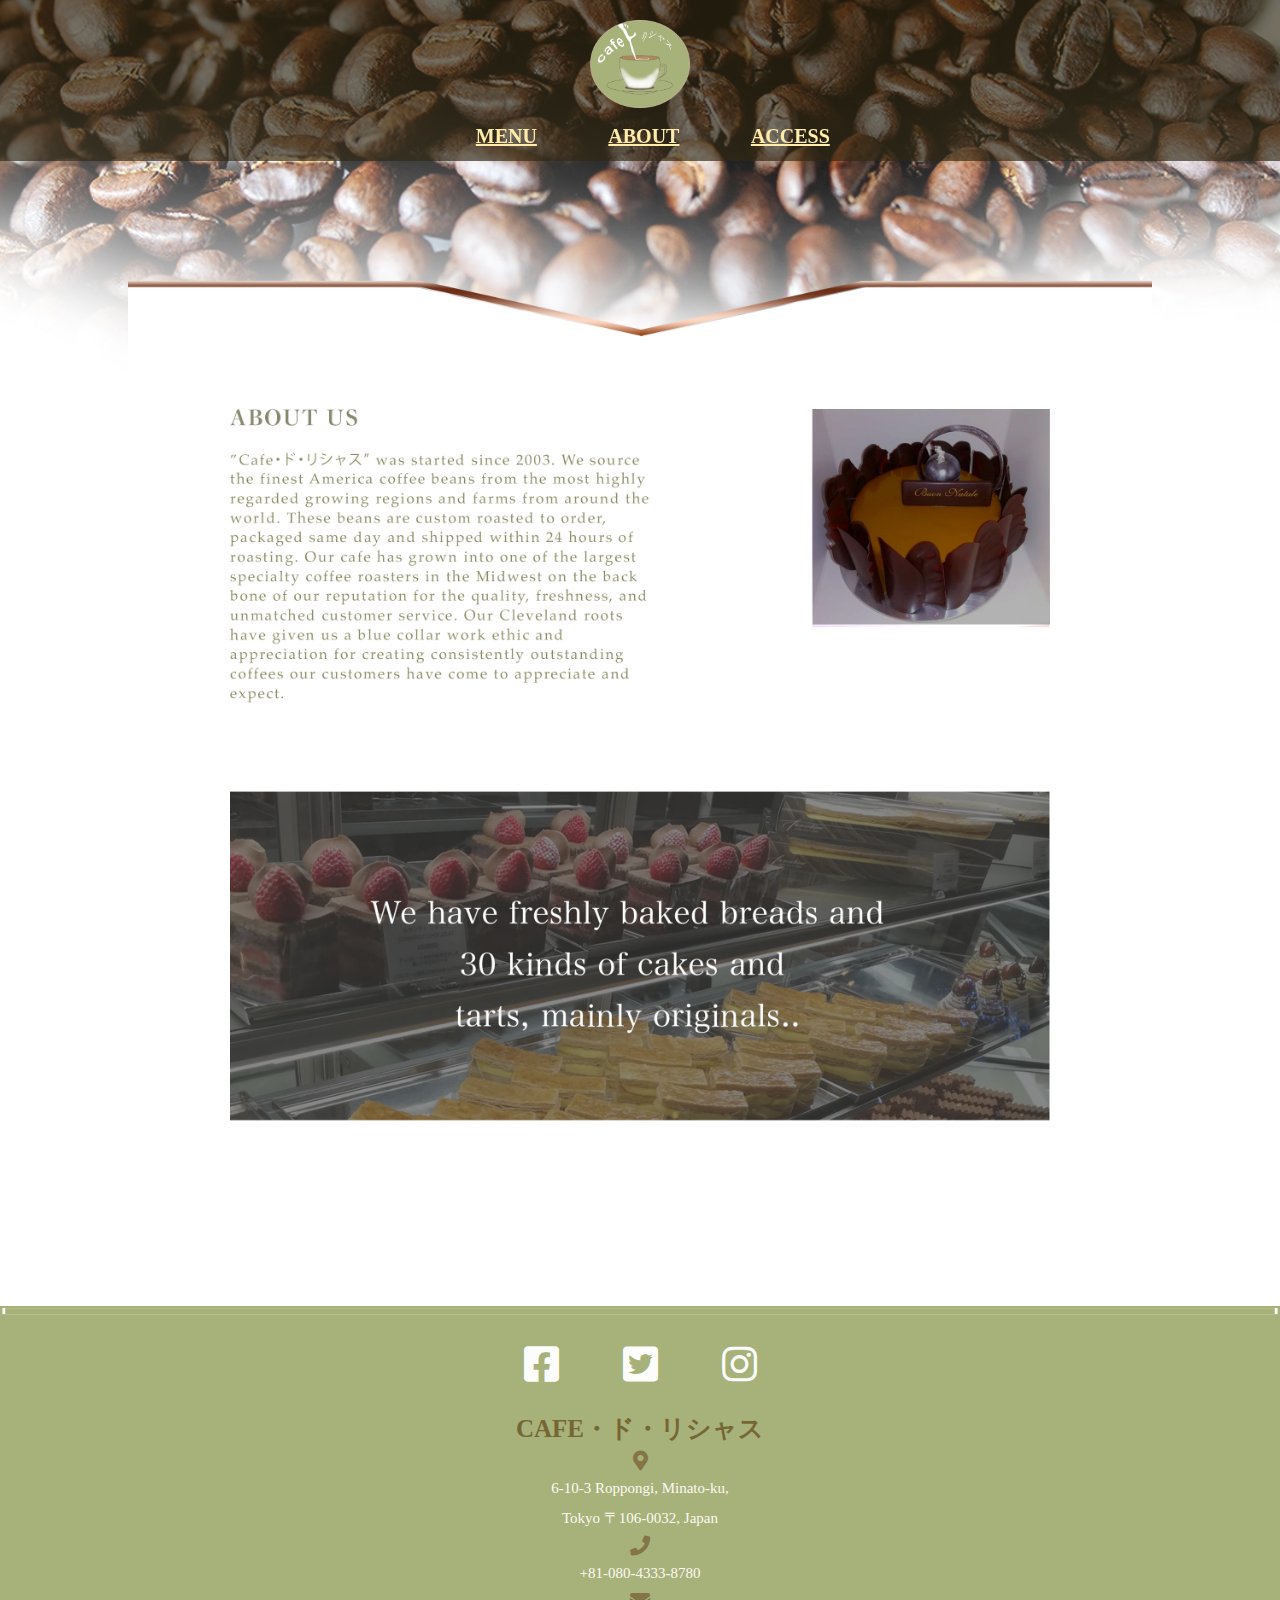
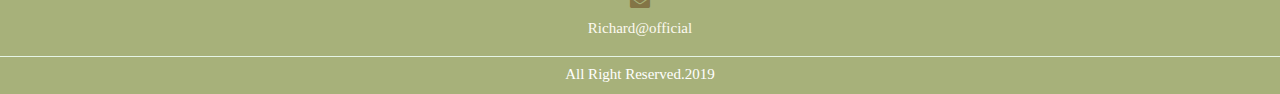
<file: about.html>
<!DOCTYPE html>
<html>

<head>
    <title>Untitled Document</title>
    <meta charset="UTF-8">
    <meta name="description" content="" />
    <meta name="keywords" content="" />
    <link rel="stylesheet" href="css/reset.css">
    <link rel="stylesheet" href="https://use.fontawesome.com/releases/v5.6.3/css/all.css">
    <link href="https://fontawesome.com/icons/map-marker-alt?style=solid">
    <link rel="https://fontawesome.com/icons/phone?style=solid">
    <link rel="https://fontawesome.com/icons/envelope?style=solid">


</head>

<body>
    <header>
        <section class="heedar">
            <section class="first">
                <section class="heedar-1">
                    <a href="index.html">
                        <li class="logo"><img src="img/richards-logo.png" width="100px"></li>
                    </a>

                    <nav class="navs">
                        <ul class="menus">

                            <li class="lii"><a href="menu.html">MENU</a></li>
                            <li class="lii"><a href="about.html">ABOUT</a></li>

                            <li class="lii"><a href="ACCESS.html">ACCESS</a></li>



                        </ul>
                    </nav>

                </section>
            </section>

        </section>

    </header>




    <main>
        <img class="ab-main" src="img/2.png" width="80%">
   
    </main>
    <img class="senn" src="img/Asset-8.png" width="100%" height="10px">
    <footer>
        <div class="links">
            <a href=""><i class="fab fa-facebook-square"></i></a>
            <a href=""><i class="fab fa-twitter-square"></i></a>
            <a href=""><i class="fab fa-instagram"></i></a>
        </div>
        <p class="namee">CAFE・ド・リシャス</p>
        <div class="access">
            <dl class="foot-in">
                <dt><i class="fas fa-map-marker-alt"></i></dt>
                <dd>6-10-3 Roppongi, Minato-ku,<br><br>Tokyo 〒106-0032, Japan</dd>
            </dl>
            <dl class="foot-in">
                <dt><i class="fas fa-phone"></i></dt>
                <dd>+81-080-4333-8780</dd>
            </dl>
            <dl class="foot-in">
                <dt><i class="fas fa-envelope"></i></dt>
                <dd>Richard@official</dd>
            </dl>
        </div>
        <div class="seen"></div>
        <p class="foot">All Right Reserved.2019</p>
    </footer>

</body>

</html>


<style>
    html {
        width: 100%;
        background-image: url(img/coffee%20img.jpg);
        background-position: center;
        background-repeat: no-repeat;
        background-size: cover;
        height: 30%;


    }

    header {
        width: 100%;
        text-align: center;
    }

    .first {
        font-size: 20px;
        position: fixed;
        z-index: 9990;
        background-color: rgba(49, 41, 19, 0.67);
        width: 100%;
        top: 0;
        left: 0;
    }

    .heedar-1 {
        height: 30%;
        list-style: none;
    }

    .menus {
        display: flex;
        justify-content: space-between;
        text-align: center;
        width: 30%;
        font-weight: bolder;
        margin: 0 36%
    }

    a {
        color: #ffebaa;
    }

    .loooo {
        margin-top: -100px;
    }

    .lii {
        padding: 15px
    }

    .logo {
        margin-top: 20px
    }

        {
        box-sizing: border-box;
    }

    main {
        width: 80%;
        height: 100%;
        ;
        margin: 280px 10% 0 10%;
        background-image: url(img/main2png.png);
        background-position: center;
        background-repeat: no-repeat;
        background-size: cover;
        text-align: center;
    }

    .ab-main {
        margin-top: 70px;
    }

    .senn {
        margin-top: 150px;
    }

    footer {
        display: block;
        width: 100%;
        height: 380px;
        background-color: #A7B17A;
        margin-top: -5px;
        text-align: center;
    }

    .links {
        padding: 30px;
    }

    footer a {
        font-size: 40px;
        margin: 30px;
        color: rgba(255, 255, 255, 0.97);

    }

    .foot {
        text-align: center;
        padding: 10px;
        color: #ffffff;
        font-size: 15px;
        font-family: 'Inria Serif', serif;

    }

    .seen {
        width: 100%;
        height: 1px;
        background-color: #e6f5e6;
        margin-top: 20px;
    }

    .namee {
        font-family: 'Bowlby One SC', cursive;
        font-family: 'Vidaloka', serif;
        font-family: 'Abril Fatface', cursive;
        font-size: 25px;
        font-weight: 800;
        color: #766634;
    }

    .foot-in i {
        color: #837546;
        font-size: 20px;
        margin: 10px
    }

    .foot-in {
        color: #fdfaf1;
        font-size: 15px;



    }
</style>
</file>
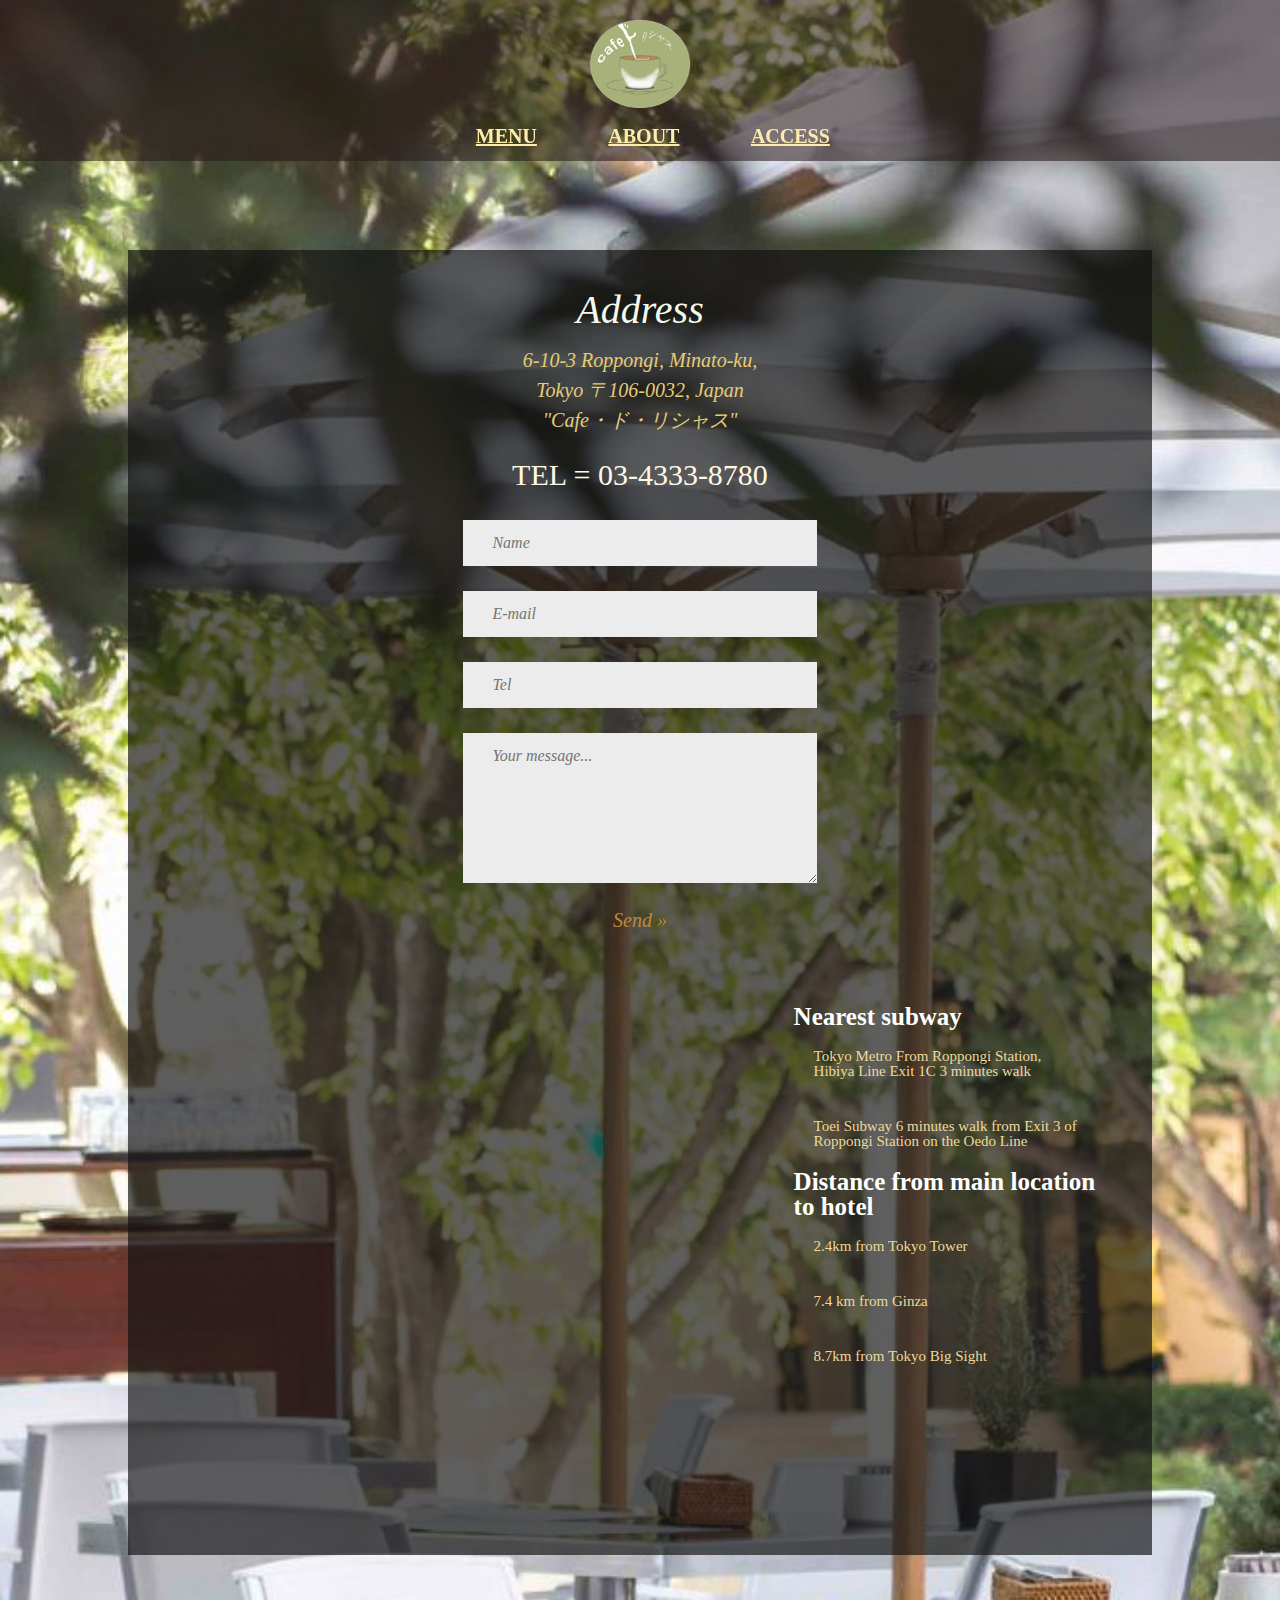
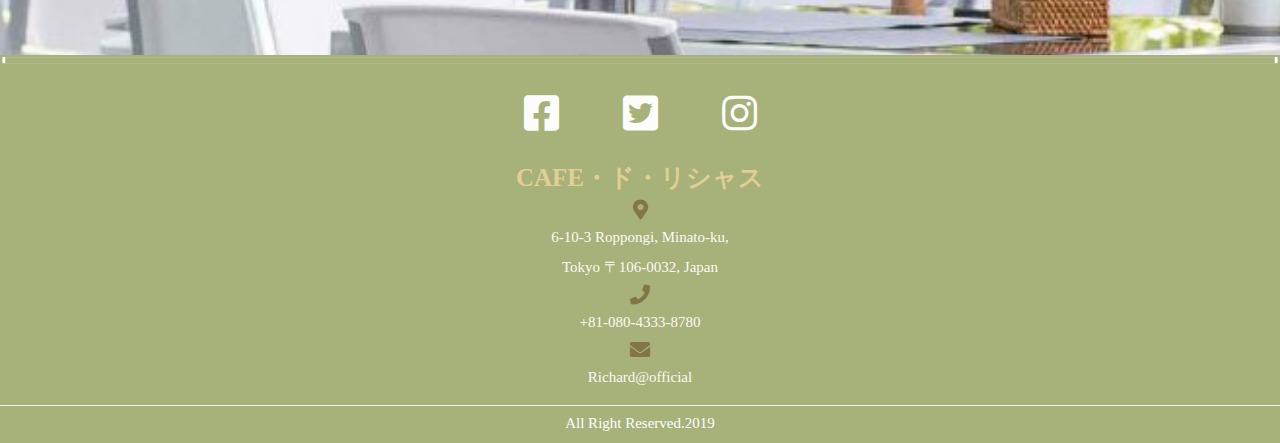
<file: ACCESS.html>
<!DOCTYPE html>
<html>
<head>
    <title>Cafe/ACCESS</title>
    <meta charset="UTF-8">
    <meta name="description" content="" />
    <meta name="keywords" content="" />
        <link rel="stylesheet" href="css/reset.css">
         <link rel="stylesheet" href="https://use.fontawesome.com/releases/v5.6.3/css/all.css">
    <link href="https://fontawesome.com/icons/map-marker-alt?style=solid">
    <link rel="https://fontawesome.com/icons/phone?style=solid">
    <link rel="https://fontawesome.com/icons/envelope?style=solid">

</head>
<body>
<header>
    <section class="heedar">
        <section class="first">
            <section class="heedar-1">
                <a href="index.html">
                    <li class="logo"><img src="img/richards-logo.png" width="100px"></li>
                </a>

                <nav class="navs">
                    <ul class="menus">

                        <li class="lii"><a href="menu.html">MENU</a></li>
                        <li class="lii"><a href="about.html">ABOUT</a></li>

                        <li class="lii"><a href="ACCESS.html">ACCESS</a></li>



                    </ul>
                </nav>

            </section>
        </section>
    </section>



</header>
<main>
    <article>
        <ul class="address">
            <li class="topic">Address</li>
            <li class="topic-i">6-10-3 Roppongi, Minato-ku,</li>
            <li class="topic-i"> Tokyo 〒106-0032, Japan</li>
            <li class="topic-i">"Cafe・ド・リシャス"</li>
        </ul>
        <p class="tel">TEL = 03-4333-8780</p>
        <form action="/submit-ajax.php" method="post" class="mailform">
            <input type="text" placeholder="Name" class="inputmidi" name="name" id="name" required="required">
            <input type="text" placeholder="E-mail" class="inputmidi" name="mail" id="mail" required="required">
            <input type="number" placeholder="Tel" class="inputmidi" name="mail" id="mail" required="required">
            <textarea class="inputmaxi" placeholder="Your message..." rows="5" name="note" id="note"></textarea>
            <input type="submit" value="Send »" class="inputsubmit">

        </form>
    </article>

    <div class="location">
        <iframe class="map" src="https://www.google.com/maps/embed?pb=!1m14!1m8!1m3!1d9457.821150957985!2d139.72978493848788!3d35.65319458326699!3m2!1i1024!2i768!4f13.1!3m3!1m2!1s0x0%3A0x9528653e10d064b1!2sGrand%20Hyatt%20Tokyo!5e0!3m2!1sja!2sjp!4v1580186324558!5m2!1sja!2sjp" width="500px" height="500px" frameborder="0" style="border:0;" allowfullscreen=""></iframe>
        <dl class="nears">
            <dt>
                Nearest subway</dt>
            <dd>Tokyo Metro
                From Roppongi Station, Hibiya Line Exit 1C 3 minutes walk</dd>
            <dd>Toei Subway
                6 minutes walk from Exit 3 of Roppongi Station on the Oedo Line</dd>
            <dt>
                Distance from main location to hotel</dt>
            <dd>2.4km from Tokyo Tower</dd>
            <dd>7.4 km from Ginza</dd>
            <dd>8.7km from Tokyo Big Sight</dd>
        </dl>
    </div>
</main>
<img class="senn" src="img/Asset-8.png" width="100%" height="10px">
<footer>
    <div class="links">
        <a href=""><i class="fab fa-facebook-square"></i></a>
        <a href=""><i class="fab fa-twitter-square"></i></a>
        <a href=""><i class="fab fa-instagram"></i></a>
    </div>
    <p class="namee">CAFE・ド・リシャス</p>
    <div class="access">
        <dl class="foot-in">
            <dt><i class="fas fa-map-marker-alt"></i></dt>
            <dd>6-10-3 Roppongi, Minato-ku,<br><br>Tokyo 〒106-0032, Japan</dd>
        </dl>
        <dl class="foot-in">
            <dt><i class="fas fa-phone"></i></dt>
            <dd>+81-080-4333-8780</dd>
        </dl>
        <dl class="foot-in">
            <dt><i class="fas fa-envelope"></i></dt>
            <dd>Richard@official</dd>
        </dl>
    </div>
    <div class="seen"></div>
    <p class="foot">All Right Reserved.2019</p>
</footer>

</body>

</html>
<style>
    html {
        width: 100%;
        background-image: url(img/fio-1-2.jpg);
        background-position: center;
        background-repeat: no-repeat;
        background-size: cover;
        height: 100%%;
    }

    header {
        width: 100%;
        text-align: center;
    }

    .first {
        font-size: 20px;
        background-color: #2a1a1a91;
        width: 100%;
        position: fixed;
        z-index: 9990;
        top: 0;
        left: 0;
    }

    .heedar-1 {
        height: 30%;
        list-style: none;
    }

    .menus {
        display: flex;
        justify-content: space-between;
        text-align: center;
        width: 30%;
        font-weight: bolder;
        margin: 0 36%;


    }

    a {
        color: #ffebaa;
    }

    .lii {
        padding: 15px
    }

    .logo {
        padding: 20px
    }

    .lii {
        margin-top: -20px
    }

    main {
        width: 80%;
        margin: 250px 10% 0 10%;
        background-color: rgba(16, 16, 16, 0.67);
    }

    article {

        padding: 20px;
        text-align: center;
    }

    .location {
        display: flex;

    }

    .map {
        margin-left: 20%;
        padding: 5%;
    }

    .nears {
        padding: 5%;
        width: 500px;
        height: 500px;


    }

    .nears dt {
        color: white;
        font-size: 25px;
        font-weight: 800;

    }

    .nears dd {
        font-size: 15px;
        padding: 20px;
        color: #edd99b
    }

    .topic {
        font-size: 40px;
        color: #f4faea;
        list-style: none;
        margin: 20px;
        font-style: oblique;
    }

    .topic-i {
        color: #e6cc76;
        list-style: none;
        margin: 10px;
        font-size: 20px;
        font-style: oblique;
    }

    .tel {
        font-size: 30px;
        color: #fff9e6;
        margin: 30px;
    }

    .inputmidi {


        margin: 0 25% 25px 25%;

        background-color: #ececec;
        font-family: 'Lyon Display Web LightItalic';
        font-weight: 300;
        font-style: italic;
        font-stretch: normal;
        font-size: 16px;
        line-height: 26px;
        width: 30%;
        padding: 10px 3%;
        border: none;
    }

    .inputmaxi {
        margin: 0 25% 25px 32%;

        display: block;
        background-color: #ececec;
        font-family: 'Lyon Display Web LightItalic';
        font-weight: 300;
        font-style: italic;
        font-stretch: normal;
        font-size: 16px;
        line-height: 26px;
        width: 30%;
        padding: 10px 3%;
        border: none;
    }

    .inputsubmit {
        border: none;
        background-color: transparent;
        color: #BF883B;
        font-size: 20px;

        font-family: 'Lyon Display Web MediumItalic';
        font-weight: 500;
        font-style: italic;
        font-stretch: normal;
        cursor: pointer;

    }

    footer {
        width: 100%;
        height: 380px;
        background-color: #A7B17A;
        margin-top: -5px;
        text-align: center;
    }

    .links {
        padding: 30px;
    }

    footer a {
        font-size: 40px;
        margin: 30px;
        color: rgba(255, 255, 255, 0.97);
    }

    .foot {
        text-align: center;
        padding: 10px;
        color: #ffffff;
        font-size: 15px;
        font-family: 'Inria Serif', serif;

    }

    .seen {
        width: 100%;
        height: 1px;
        background-color: #e6f5e6;
        margin-top: 20px;
    }

    .namee {
        font-family: 'Bowlby One SC', cursive;
        font-family: 'Vidaloka', serif;
        font-family: 'Abril Fatface', cursive;
        font-size: 25px;
        font-weight: 800;
        color: #e2cf93;
    }

    .foot-in i {
        color: #837546;
        font-size: 20px;
        margin: 10px
    }

    .foot-in {
        color: #fdfaf1;
        font-size: 15px;
    }

    .senn {
        margin-top: 100px;
    }
</style>
</file>
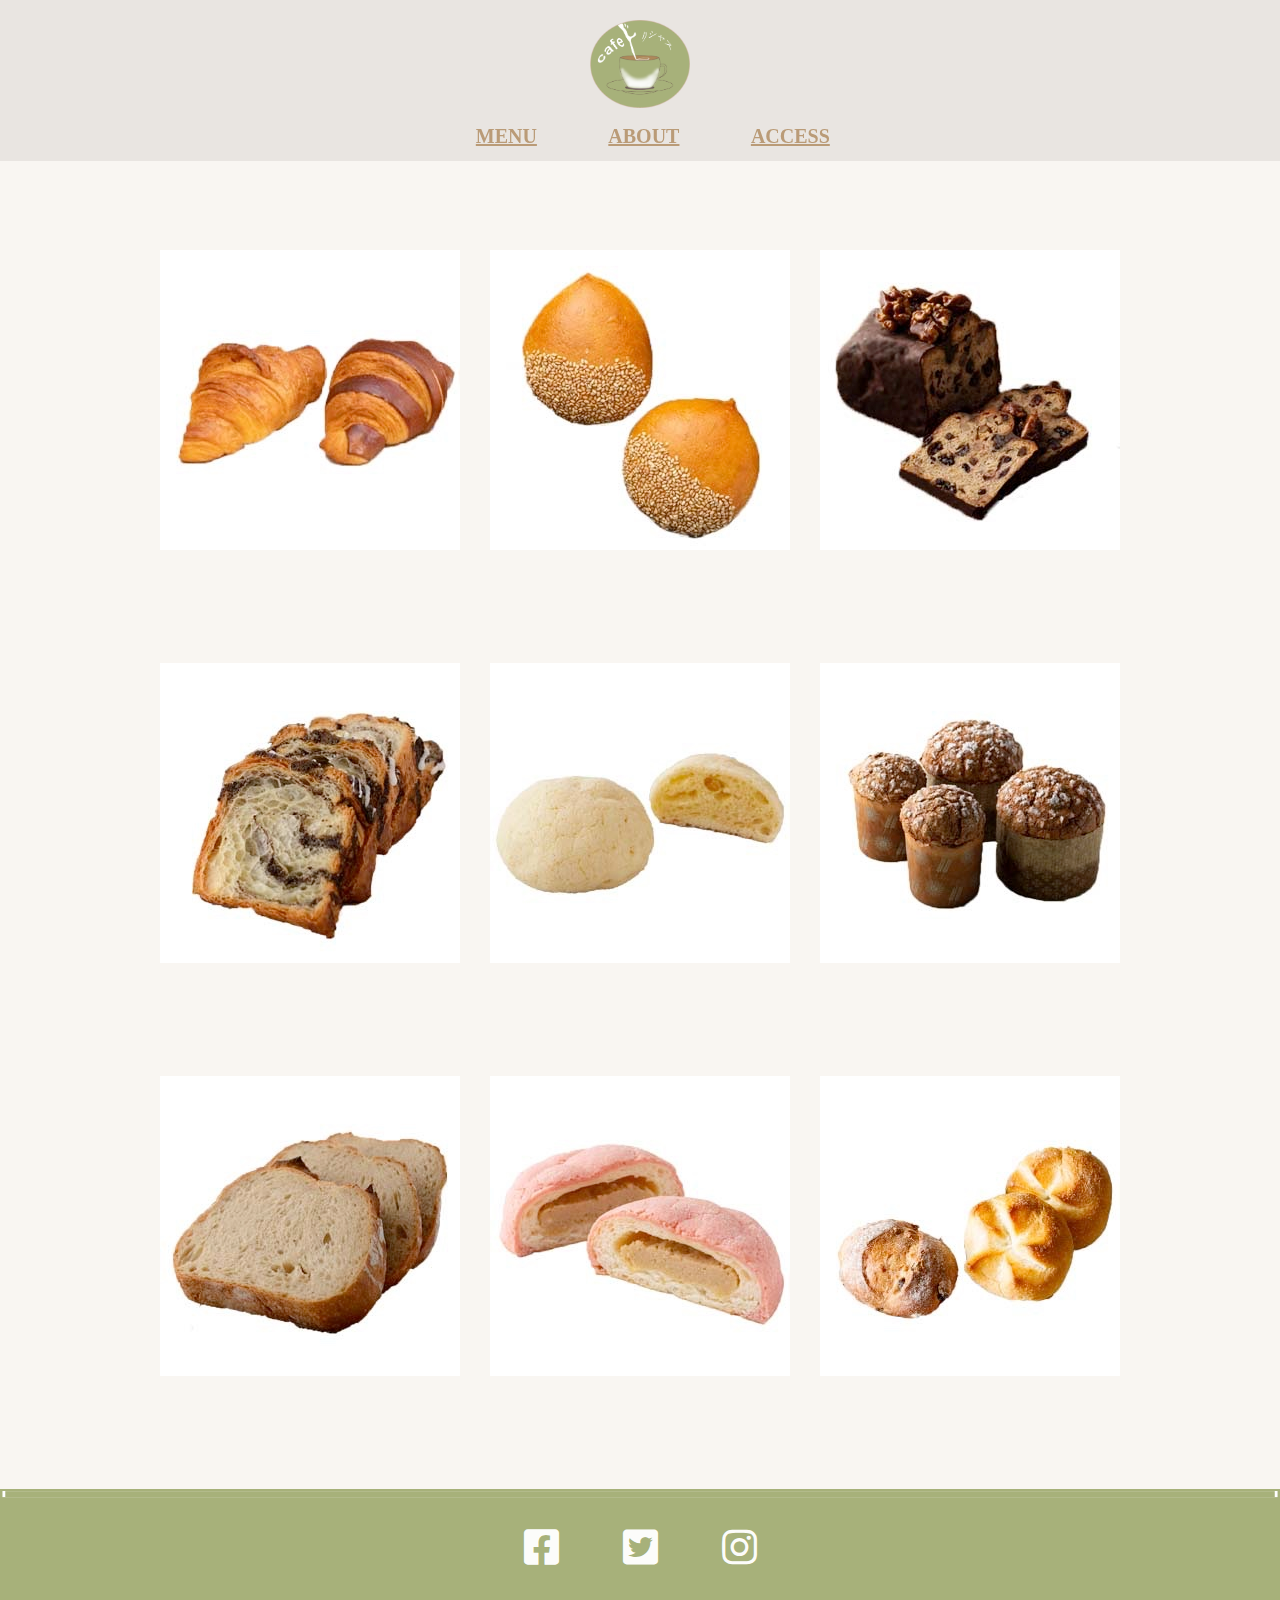
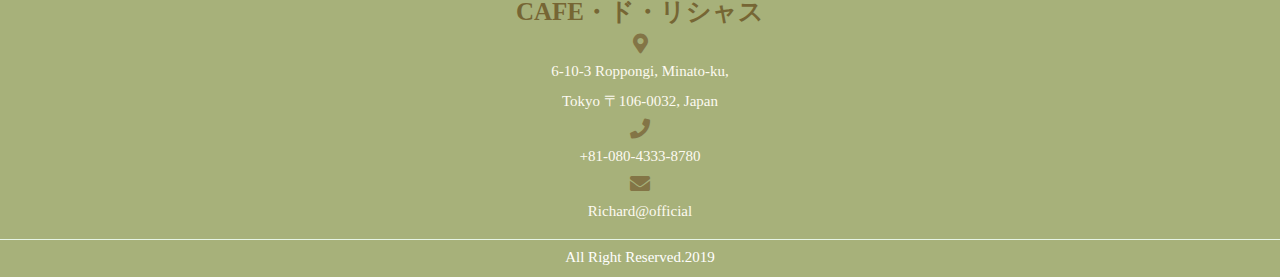
<file: bakery.html>
<!DOCTYPE html>
<html>

<head>
    <title>Untitled Document</title>
    <meta charset="UTF-8">
    <meta name="description" content="" />
    <meta name="keywords" content="" />
    <link rel="stylesheet" href="css/reset.css">
    <link rel="stylesheet" href="https://use.fontawesome.com/releases/v5.6.3/css/all.css">
    <link href="https://fontawesome.com/icons/map-marker-alt?style=solid">
    <link rel="https://fontawesome.com/icons/phone?style=solid">
    <link rel="https://fontawesome.com/icons/envelope?style=solid">


</head>


<body>
    <header>

        <section class="heedar">
            <section class="first">
                <section class="heedar-1">
                    <a href="index.html">
                        <li class="logo"><img src="img/richards-logo.png" width="100px"></li>
                    </a>

                    <nav class="navs">
                        <ul class="menus">

                            <li class="lii"><a href="menu.html">MENU</a></li>
                            <li class="lii"><a href="about.html">ABOUT</a></li>

                            <li class="lii"><a href="ACCESS.html">ACCESS</a></li>



                        </ul>
                    </nav>

                </section>
            </section>
        </section>


    </header>
    <main>

        <article>
            <div class="col-left">
                <figure>
                    <img src="img/bakery/crossiant.jpg" width="300px">
                    <figcaption>
                        <h3>CROSSIANT</h3>
                        <p>The dough is layered with butter, rolled and folded several times in succession, then rolled into a sheet, in a technique called laminating.<br> JPY 350 </p>

                    </figcaption>
                </figure>
            </div>
            <div class="col">
                <figure>
                    <img src="img/bakery/anpan.jpg" width="300px">
                    <figcaption>
                        <h3>ANPAN</h3>
                        <p>Japanese sweet roll most commonly filled with red bean paste.Prepared with other fillings, including white beans , green beans,sesame and chestnut (kuri-an).<br> JPY 350</p>
                    </figcaption>
                </figure>
            </div>
            <div class="col">
                <figure>
                    <img src="img/bakery/choco-stollen.jpg" width="300px">
                    <figcaption>
                        <h3>CHOCO STOLLEN</h3>
                        <p>It's a cake-like fruit bread.Chocolate and candied citrus peel , raisins and almonds, and various spices such as cardamom and cinnamon are added.
                            <br>JPY 1000</p>
                    </figcaption>
                </figure>
            </div>
            <div class="col-left">
                <figure>
                    <img src="img/bakery/danish.jpg" width="300px">
                    <figcaption>
                        <h3>CHOCO DANISH</h3>
                        <p>This marbled Danish is made with milk, cake crumbs (sponge cake) and plenty of black poppy seed paste, creating a decadent sweetness.
                            <br> JPY 500</p>
                    </figcaption>
                </figure>
            </div>
            <div class="col">
                <figure>
                    <img src="img/bakery/melon.jpg" width="300px">
                    <figcaption>
                        <h3>MELON BREAD</h3>
                        <p>Its moist brioche dough includes citron peel and is baked after being covered with biscuit dough mixed with citron paste.<br>JPY 140</p>
                    </figcaption>
                </figure>
            </div>
            <div class="col">
                <figure>
                    <img src="img/bakery/panettone.jpg" width="300px">
                    <figcaption>
                        <h3>PANETTONE</h3>
                        <p>Italian sweetbread, packed with festive flavours and candied fruit.You can now get hold of a tall panettone baking tin which will ensure you get to the finished look.<br>JPY 1800 </p>
                    </figcaption>
                </figure>
            </div>
            <div class="col-left">
                <figure>
                    <img src="img/bakery/sourbread.jpg" width="300px">
                    <figcaption>
                        <h3>SOUR BREAD</h3>
                        <p>Traditional California sour bread, which has an addicting moist texture and a subtle tanginess. <br> JPY 220</p>
                    </figcaption>
                </figure>
            </div>
            <div class="col">
                <figure>
                    <img src="img/bakery/st-melon.jpg" width="300px">
                    <figcaption>
                        <h3>STRAWBERRY MELON</h3>
                        <p>Its moist brioche dough includes citron peel and is baked after being covered with biscuit dough mixed with citron paste and strawberries.<br>JPY 350</p>
                    </figcaption>
                </figure>
            </div>
            <div class="col">
                <figure>
                    <img src="img/bakery/raisin-butter.jpg" width="300px">
                    <figcaption>
                        <h3>RAISIN BREAD</h3>
                        <p>This homemade raisin bread makes fabulous toast, and it's a five-star recipe. The recipe makes two loaves of soft, delicious raisin bread.<br>JPY 600</p>
                    </figcaption>
                </figure>
            </div>

        </article>
    </main>
    <img class="senn" src="img/Asset-8.png" width="100%" height="10px">
    <footer>
        <div class="links">
            <a href=""><i class="fab fa-facebook-square"></i></a>
            <a href=""><i class="fab fa-twitter-square"></i></a>
            <a href=""><i class="fab fa-instagram"></i></a>
        </div>
        <p class="namee">CAFE・ド・リシャス</p>
        <div class="access">
            <dl class="foot-in">
                <dt><i class="fas fa-map-marker-alt"></i></dt>
                <dd>6-10-3 Roppongi, Minato-ku,<br><br>Tokyo 〒106-0032, Japan</dd>
            </dl>
            <dl class="foot-in">
                <dt><i class="fas fa-phone"></i></dt>
                <dd>+81-080-4333-8780</dd>
            </dl>
            <dl class="foot-in">
                <dt><i class="fas fa-envelope"></i></dt>
                <dd>Richard@official</dd>
            </dl>
        </div>
        <div class="seen"></div>
        <p class="foot">All Right Reserved.2019</p>
    </footer>

</body>

</html>
<style>
    html {
        width: 100%;
        background-color: #F9F6F2;

    }

    header {
        width: 100%;
        text-align: center;
    }

    .first {
        font-size: 20px;
        position: fixed;
        z-index: 9990;
        background-color: rgba(159, 154, 152, 0.18);
        width: 100%;
        top: 0;
        left: 0;

    }

    .heedar-1 {
        height: 30%;
        list-style: none;
    }

    .menus {
        display: flex;
        justify-content: space-between;
        text-align: center;
        width: 30%;
        font-weight: bolder;
        margin: 0 36%
    }

    a {
        color: #ba9b77;
    }

    .loooo {
        margin-top: -100px;
    }

    .lii {
        padding: 15px
    }

    .logo {
        margin-top: 20px
    }

    article {
        width: 960px;
        display: flex;
        justify-content: space-between;
        flex-wrap: wrap;
        margin: 0 auto;
    }

    .col-left {
        width: 300px;
        margin-top: 100px;
        margin-bottom: 10px;
    }

    .col {
        width: 300px;
        margin-top: 100px;
        margin-bottom: 10px;
    }

    figure {
        position: relative;
        overflow: hidden;
        width: 300px;
    }

    figcaption {
        position: absolute;
        top: 0;
        left: 0;
        z-index: 2;
        width: 100%;
        height: 100%;
        background: rgba(0, 0, 0, 0.39);
        -webkit-transition: .3s;
        transition: .3s;
        opacity: 0;
    }

    figcaption h3,
    figcaption p {
        position: absolute;
        left: -100%;
        width: 260px;
        -webkit-transition: .3s;
        transition: .3s;
        color: white;
    }

    figcaption h3 {
        top: 30px;
        font-size: 35px;
        color: rgb(252, 245, 232);
    }

    figcaption p {
        top: 110px;
        font-size: 20px;
    }

    figure:hover figcaption {
        opacity: 1;
    }

    figure:hover figcaption h3,
    figure:hover figcaption p {
        left: 20px;
    }

    figure:hover figcaption h3 {
        -webkit-transition-delay: .2s;
        transition-delay: .2s;
    }

    figure:hover figcaption p {
        -webkit-transition-delay: .5s;
        transition-delay: .5s;
    }

    footer {
        width: 100%;
        height: 380px;
        background-color: #A7B17A;
        margin-top: -5px;
        text-align: center;
    }

    .links {
        padding: 30px;
    }

    footer a {
        font-size: 40px;
        margin: 30px;
        color: rgba(255, 255, 255, 0.97);
    }

    .foot {
        text-align: center;
        padding: 10px;
        color: #ffffff;
        font-size: 15px;
        font-family: 'Inria Serif', serif;

    }

    .seen {
        width: 100%;
        height: 1px;
        background-color: #e6f5e6;
        margin-top: 20px;
    }

    .namee {
        font-family: 'Bowlby One SC', cursive;
        font-family: 'Vidaloka', serif;
        font-family: 'Abril Fatface', cursive;
        font-size: 25px;
        font-weight: 800;
        color: #766634;
    }

    .foot-in i {
        color: #837546;
        font-size: 20px;
        margin: 10px
    }

    .foot-in {
        color: #fdfaf1;
        font-size: 15px;

    }

    .senn {
        margin-top: 100px;
    }

    main {
        margin-top: 150px;
    }
</style>
</file>
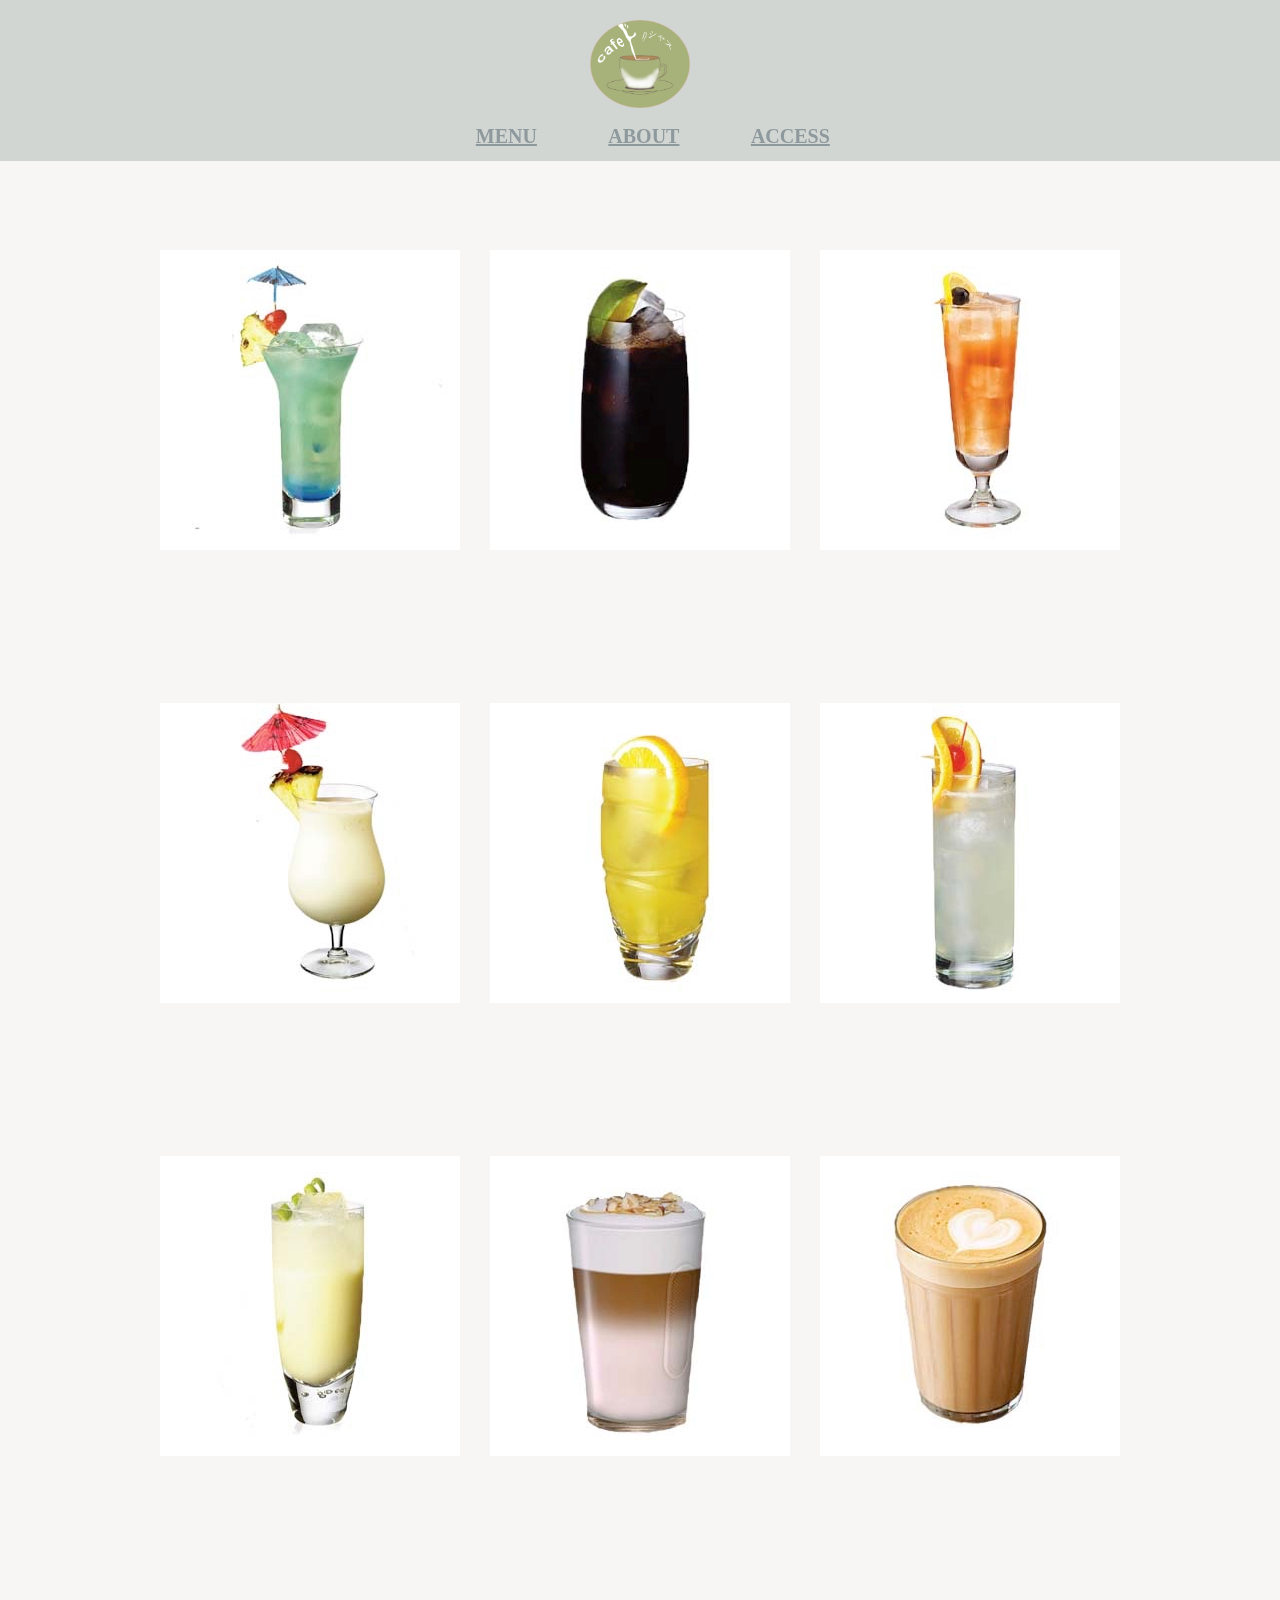
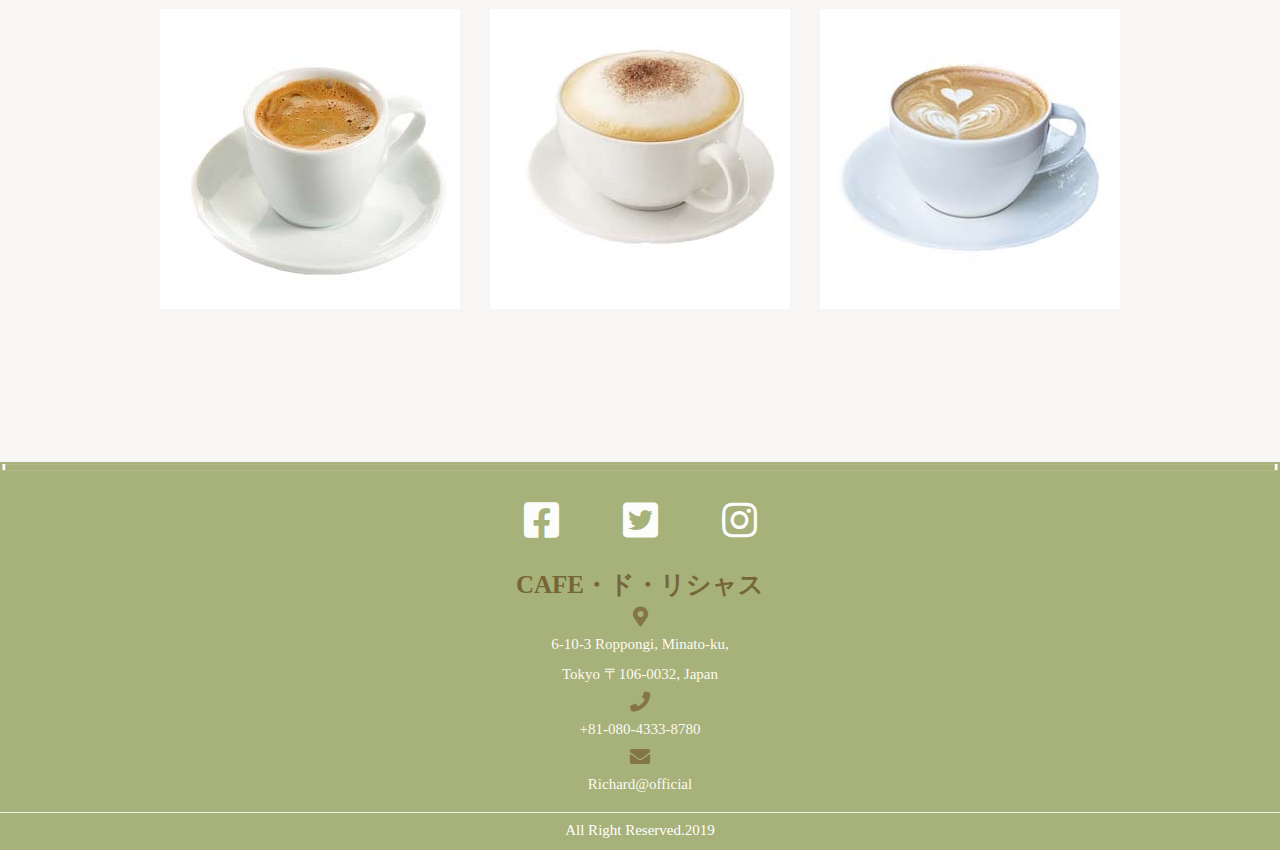
<file: drinks.html>
<!DOCTYPE html>
<html>

<head>
    <title>Untitled Document</title>
    <meta charset="UTF-8">
    <meta name="description" content="" />
    <meta name="keywords" content="" />
    <link rel="stylesheet" href="css/reset.css">
    <link rel="stylesheet" href="https://use.fontawesome.com/releases/v5.6.3/css/all.css">
    <link href="https://fontawesome.com/icons/map-marker-alt?style=solid">
    <link rel="https://fontawesome.com/icons/phone?style=solid">
    <link rel="https://fontawesome.com/icons/envelope?style=solid">


</head>


<body>
    <header>

        <section class="heedar">
            <section class="first">
                <section class="heedar-1">
                    <a href="index.html">
                        <li class="logo"><img src="img/richards-logo.png" width="100px"></li>
                    </a>

                    <nav class="navs">
                        <ul class="menus">

                            <li class="lii"><a href="menu.html">MENU</a></li>
                            <li class="lii"><a href="about.html">ABOUT</a></li>

                            <li class="lii"><a href="ACCESS.html">ACCESS</a></li>



                        </ul>
                    </nav>

                </section>
            </section>
        </section>


    </header>
    <main>
        <article>
            <div class="col-left">
                <figure>
                    <img src="img/drinks/cocktail.jpg" width="300px">
                    <figcaption>
                        <h3>GRAPE COCKTAIL</h3>
                        <p>Fresh grapefruits juice and 'Bacardi Carta Oro Rum'cocktail with ice cubes.<br>JPY 1050</p>
                    </figcaption>
                </figure>
            </div>
            <div class="col">
                <figure>
                    <img src="img/drinks/cola.jpg" width="300px">
                    <figcaption>
                        <h3>COCA COLA</h3>
                        <p>American cola and lime with ice cubes.
                            <br>JPY 450</p>
                    </figcaption>
                </figure>
            </div>
            <div class="col">
                <figure>
                    <img src="img/drinks/ice-tea.jpg" width="300px">
                    <figcaption>
                        <h3>ICE TEA</h3>
                        <p>Cold brown tea and lemon with ice cubes.<br>JPY 450</p>
                    </figcaption>
                </figure>
            </div>
            <div class="col-left">
                <figure>
                    <img src="img/drinks/shake2.jpg" width="300px">
                    <figcaption>
                        <h3>PINEAPPLE SHAKE</h3>
                        <p>Presh apple juice and fruits yogurt with piece of pineapple.
                            <br>JPY 1100</p>
                    </figcaption>
                </figure>
            </div>
            <div class="col">
                <figure>
                    <img src="img/drinks/orange.jpg" width="300px">
                    <figcaption>
                        <h3>ORANGE JUICE</h3>
                        <p>Presh oranje juice and lemon with ice cubes.
                            <br>JPY 500</p>
                    </figcaption>
                </figure>
            </div>
            <div class="col">
                <figure>
                    <img src="img/drinks/sava.jpg" width="300px">
                    <figcaption>
                        <h3>SPRITE LEMON</h3>
                        <p>Freshness sprite and lemon juice with ice cubes.<br>JPY 500</p>
                    </figcaption>
                </figure>
            </div>
            <div class="col-left">
                <figure>
                    <img src="img/drinks/shake.jpg" width="300px">
                    <figcaption>
                        <h3>BANANA SHAKE</h3>
                        <p>Presh banana,lime and fruits yogurt with ice cubes.
                            <br>JPY 1000</p>
                    </figcaption>
                </figure>
            </div>
            <div class="col">
                <figure>
                    <img src="img/drinks/nesspresso.jpg" width="300px">
                    <figcaption>
                        <h3>Nesspresso
                        </h3>
                        <p>A shot of espresso is a concentrated form of coffee created by forcing hot water through super-fine coffee grounds at 7-10 atmospheres of pressure.<br>JPY 800</p>
                    </figcaption>
                </figure>
            </div>
            <div class="col">
                <figure>
                    <img src="img/drinks/latte.jpg" width="300px">
                    <figcaption>
                        <h3>Iced Latte</h3>
                        <p>It's the perfect espresso drink to cool down with on a hot summers day, it is a delicious combination of ice cold milk and rich, strong espresso.<br>JPY 800</p>
                    </figcaption>
                </figure>
            </div>
            <div class="col-left">
                <figure>
                    <img src="img/drinks/espresso.jpg" width="300px">
                    <figcaption>
                        <h3>Cafe latte</h3>
                        <p>A cafe latte typically mixes six to eight ounces of steamed milk with a shot or double shot of espresso<br>JPY 600</p>
                    </figcaption>
                </figure>
            </div>
            <div class="col">
                <figure>
                    <img src="img/drinks/cappuccino.jpg" width="300px">
                    <figcaption>
                        <h3>Cappuccino</h3>
                        <p>It's a coffee drink that today is typically composed of double espresso and hot milk, with the surface topped with foamed milk.<br>JPY 600</p>
                    </figcaption>
                </figure>
            </div>
            <div class="col">
                <figure>
                    <img src="img/drinks/coffee-latte.jpg" width="300px">
                    <figcaption>
                        <h3>American coffee</h3>
                        <p>It's a type of coffee drink prepared by diluting an espresso with hot water, giving it a similar strength to, but different flavor from, traditionally brewed coffee.<br>JPY 600</p>
                    </figcaption>
                </figure>
            </div>

        </article>
    </main>
    <img class="senn" src="img/Asset-8.png" width="100%" height="10px">
    <footer>
        <div class="links">
            <a href=""><i class="fab fa-facebook-square"></i></a>
            <a href=""><i class="fab fa-twitter-square"></i></a>
            <a href=""><i class="fab fa-instagram"></i></a>
        </div>
        <p class="namee">CAFE・ド・リシャス</p>
        <div class="access">
            <dl class="foot-in">
                <dt><i class="fas fa-map-marker-alt"></i></dt>
                <dd>6-10-3 Roppongi, Minato-ku,<br><br>Tokyo 〒106-0032, Japan</dd>
            </dl>
            <dl class="foot-in">
                <dt><i class="fas fa-phone"></i></dt>
                <dd>+81-080-4333-8780</dd>
            </dl>
            <dl class="foot-in">
                <dt><i class="fas fa-envelope"></i></dt>
                <dd>Richard@official</dd>
            </dl>
        </div>
        <div class="seen"></div>
        <p class="foot">All Right Reserved.2019</p>
    </footer>

</body>

</html>
<style>
    html {
        width: 100%;
        background-color: rgba(234, 231, 225, 0.38)
    }

    header {
        width: 100%;
        text-align: center;
    }

    .first {
        font-size: 20px;
        z-index: 9990;
        position: fixed;
        background-color: rgba(128, 142, 134, 0.31);
        width: 100%;
        top: 0;
        left: 0;

    }

    .heedar-1 {
        height: 30%;
        list-style: none;
    }

    .menus {
        display: flex;
        justify-content: space-between;
        text-align: center;
        width: 30%;
        font-weight: bolder;
        margin: 0 36%
    }

    a {
        color: rgba(92, 108, 119, 0.58);
    }

    .loooo {
        margin-top: -100px;
    }

    .lii {
        padding: 15px
    }

    .logo {
        margin-top: 20px
    }

    article {
        width: 960px;
        display: flex;
        justify-content: space-between;
        flex-wrap: wrap;
        margin: 0 auto;
    }

    .col-left {
        width: 300px;
        margin-top: 100px;
        margin-bottom: 50px;
    }

    .col {
        width: 300px;
        margin-top: 100px;
        margin-bottom: 50px;
    }

    figure {
        position: relative;
        overflow: hidden;
        width: 300px;
    }

    figcaption {
        position: absolute;
        top: 0;
        left: 0;
        z-index: 2;
        width: 100%;
        height: 100%;
        background: rgba(0, 0, 0, 0.39);
        -webkit-transition: .3s;
        transition: .3s;
        opacity: 0;
    }

    figcaption h3,
    figcaption p {
        position: absolute;
        left: -100%;
        width: 260px;
        -webkit-transition: .3s;
        transition: .3s;
        color: white;
    }

    figcaption h3 {
        top: 30px;
        font-size: 40px;
    }

    figcaption p {
        top: 120px;
        font-size: 20px;
    }

    figure:hover figcaption {
        opacity: 1;
    }

    figure:hover figcaption h3,
    figure:hover figcaption p {
        left: 20px;
    }

    figure:hover figcaption h3 {
        -webkit-transition-delay: .2s;
        transition-delay: .2s;
    }

    figure:hover figcaption p {
        -webkit-transition-delay: .5s;
        transition-delay: .5s;
    }

    footer {
        width: 100%;
        height: 380px;
        background-color: #A7B17A;
        margin-top: -5px;
        text-align: center;
    }

    .links {
        padding: 30px;
    }

    footer a {
        font-size: 40px;
        margin: 30px;
        color: rgba(255, 255, 255, 0.97);
    }

    .foot {
        text-align: center;
        padding: 10px;
        color: #ffffff;
        font-size: 15px;
        font-family: 'Inria Serif', serif;

    }

    .seen {
        width: 100%;
        height: 1px;
        background-color: #e6f5e6;
        margin-top: 20px;
    }

    .namee {
        font-family: 'Bowlby One SC', cursive;
        font-family: 'Vidaloka', serif;
        font-family: 'Abril Fatface', cursive;
        font-size: 25px;
        font-weight: 800;
        color: #766634;
    }

    .foot-in i {
        color: #837546;
        font-size: 20px;
        margin: 10px
    }

    .foot-in {
        color: #fdfaf1;
        font-size: 15px;
    }

    .senn {
        margin-top: 100px;
    }

    main {
        margin-top: 150px;
    }

    </style
</file>
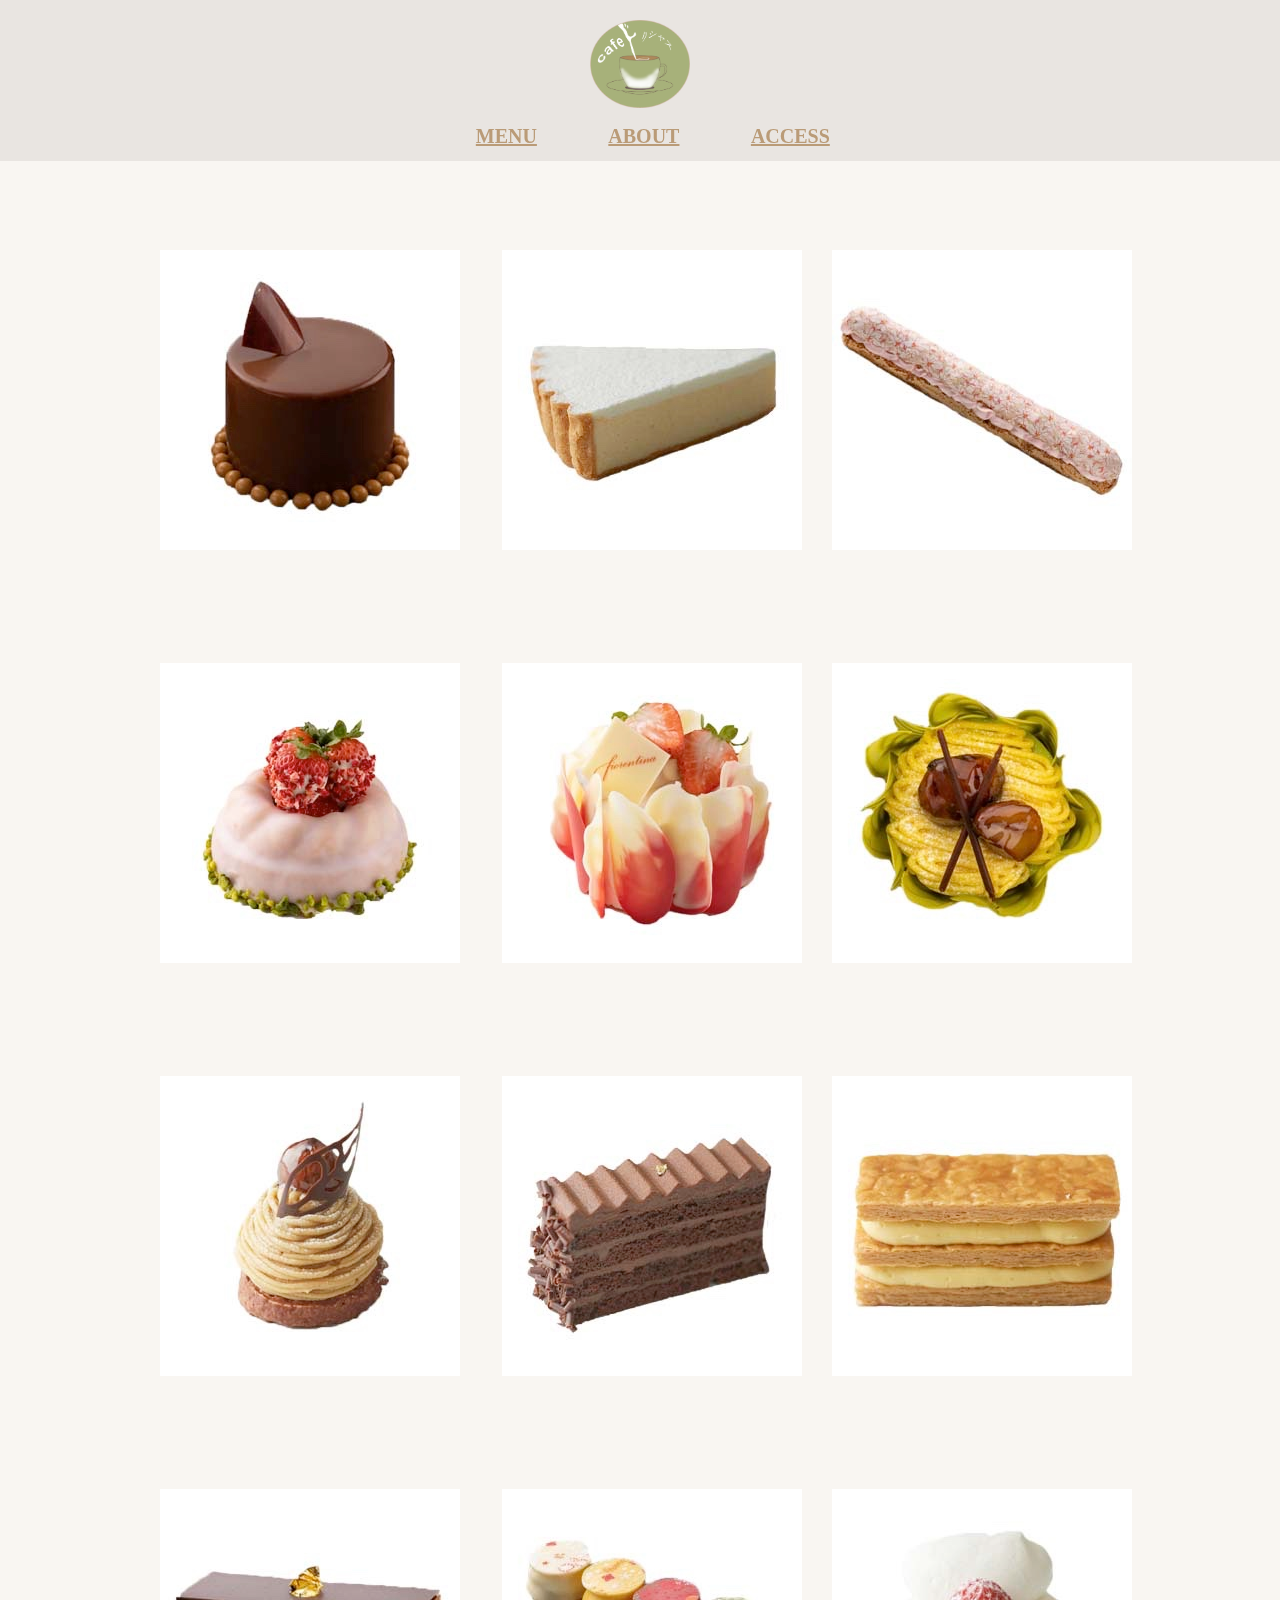
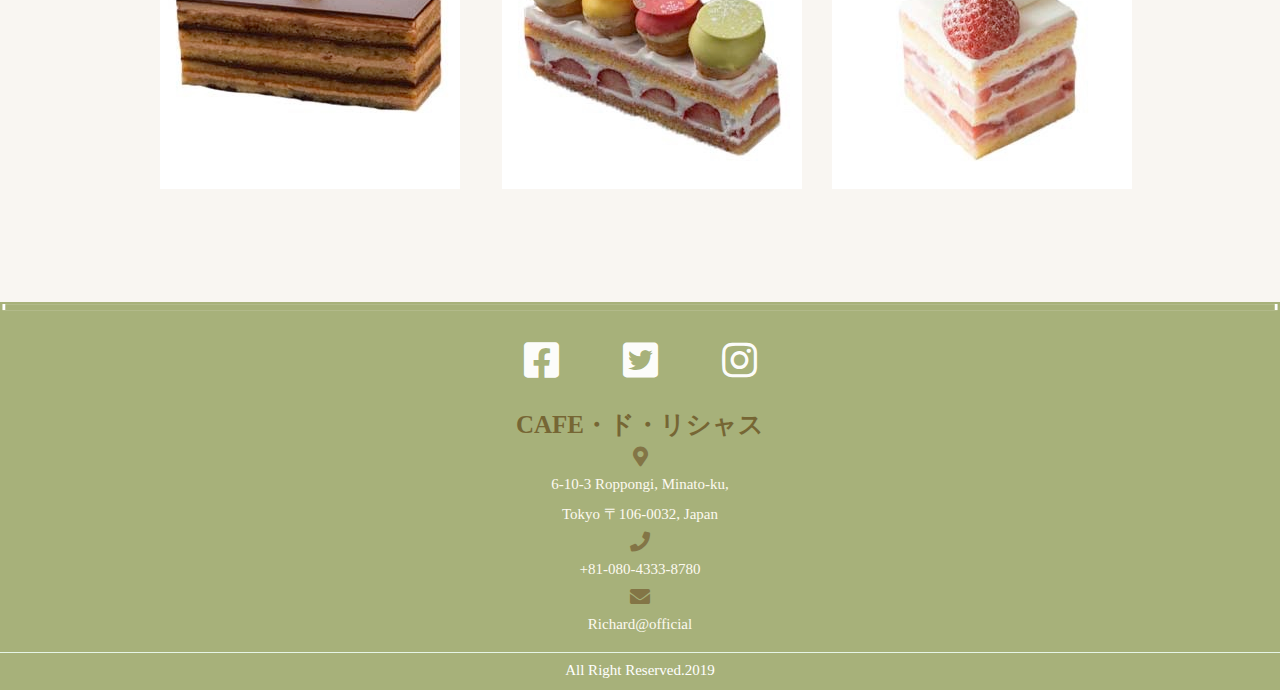
<file: sweet.html>
<!DOCTYPE html>
<html>

<head>
    <title>Untitled Document</title>
    <meta charset="UTF-8">
    <meta name="description" content="" />
    <meta name="keywords" content="" />
    <link rel="stylesheet" href="css/reset.css">
    <link rel="stylesheet" href="https://use.fontawesome.com/releases/v5.6.3/css/all.css">
    <link href="https://fontawesome.com/icons/map-marker-alt?style=solid">
    <link rel="https://fontawesome.com/icons/phone?style=solid">
    <link rel="https://fontawesome.com/icons/envelope?style=solid">



</head>


<body>
    <header>

        <section class="heedar">
            <section class="first">
                <section class="heedar-1">
                    <a href="index.html">
                        <li class="logo"><img src="img/richards-logo.png" width="100px"></li>
                    </a>

                    <nav class="navs">
                        <ul class="menus">

                            <li class="lii"><a href="menu.html">MENU</a></li>
                            <li class="lii"><a href="about.html">ABOUT</a></li>

                            <li class="lii"><a href="ACCESS.html">ACCESS</a></li>



                        </ul>
                    </nav>

                </section>
            </section>
        </section>


    </header>
    <main>

        <article>
            <div class="col-left">
                <figure>
                    <img src="img/sweets/antorumebonmu.jpg" width="300px">
                    <figcaption class="tn-cw">
                        <h3>ANTLEBONME</h3>
                        <p>The muse cake is taste of rich apple,nuts and vinegar.<br>JPY 650</p>
                    </figcaption>
                </figure>
            </div>
            <div class="col">
                <figure>
                    <img src="img/sweets/ricotta.jpg" width="300px">
                    <figcaption>
                        <h3>RICOTTA TART</h3>
                        <p>American popular cheese cake as the same as milk tart.<br>JPY 650</p>
                    </figcaption>
                </figure>
            </div>
            <div class="col">
                <figure>
                    <img src="img/sweets/eqlair.jpg" width="300px">
                    <figcaption>
                        <h3>SAKURA EQLAIR</h3>
                        <p>Seasonally sakura cakes is the best of japan.The america and japan's taste you can enjoyed.<br>JPY 750</p>
                    </figcaption>
                </figure>

            </div>
            <div class="col-left">
                <figure>
                    <img src="img/sweets/fiore.jpg" width="300px">
                    <figcaption>
                        <h3>STRAWBERRY FIORE</h3>
                        <p>Special taste of tarts assort.Used to strawberry rich powder.<br>JPY 950</p>
                    </figcaption>
                </figure>
            </div>
            <div class="col">
                <figure>
                    <img src="img/sweets/grande.jpg" width="300px">
                    <figcaption>
                        <h3>GRAND SHORT CAKE</h3>
                        <p>Used strawberry sgort cake and creepy cream.Inside out is a white chocolates. <br>JPY 950</p>
                    </figcaption>
                </figure>
            </div>
            <div class="col">
                <figure>
                    <img src="img/sweets/green.jpg" width="300px">
                    <figcaption>
                        <h3>GRAND MATCHA</h3>
                        <p>Used Japanese creamy cake with a chesnuts and rich matcha.<br>JPY 950</p>
                    </figcaption>
                </figure>
            </div>
            <div class="col-left">
                <figure>
                    <img src="img/sweets/japonese.jpg" width="300px">
                    <figcaption class="tn-cw">
                        <h3>JAPANESE CHESTNUTS CAKE</h3>
                        <p>Very popular creamy cake in Japan.We used brown cream and chesnuts.<br>JPY 650</p>
                    </figcaption>
                </figure>
            </div>
            <div class="col">
                <figure>
                    <img src="img/sweets/marquize.jpg" width="300px">
                    <figcaption>
                        <h3>MARQUISE</h3>
                        <p>Used dark chocolate and have some alchohol.Very special tast of chocolate.<br>JPY 650</p>
                    </figcaption>
                </figure>
            </div>
            <div class="col">
                <figure>
                    <img src="img/sweets/millifiere.jpg" width="300px">
                    <figcaption>
                        <h3>MILLIFIER</h3>
                        <p></p>
                    </figcaption>
                </figure>
            </div>
            <div class="col-left">
                <figure>
                    <img src="img/sweets/muise.jpg" width="300px">
                    <figcaption>
                        <h3>OPERA CAKE</h3>
                        <p>Opera cake is the special of our cafe.Used dark chocolate and alchohol.<br>JPY 750</p>
                    </figcaption>
                </figure>
            </div>
            <div class="col">
                <figure>
                    <img src="img/sweets/new-short.jpg" width="300px">
                    <figcaption>
                        <h3>CLASSIC SHORT CAKE</h3>
                        <p>Special design in short cake.We used some cookies in strawberry cake.<br>JPY 850</p>
                    </figcaption>
                </figure>
            </div>
            <div class="col">
                <figure>
                    <img src="img/sweets/short-cake.jpg" width="300px">
                    <figcaption>
                        <h3>STRAWBERRY SHORT CAKE</h3>
                        <p>Clear strawberries is the best of cake.In inside out is th erich of creamy.<br>JPY 650</p>
                    </figcaption>
                </figure>
            </div>

        </article>
    </main>
    <img class="senn" src="img/Asset-8.png" width="100%" height="10px">
    <footer>
        <div class="links">
            <a href=""><i class="fab fa-facebook-square"></i></a>
            <a href=""><i class="fab fa-twitter-square"></i></a>
            <a href=""><i class="fab fa-instagram"></i></a>
        </div>
        <p class="namee">CAFE・ド・リシャス</p>
        <div class="access">
            <dl class="foot-in">
                <dt><i class="fas fa-map-marker-alt"></i></dt>
                <dd>6-10-3 Roppongi, Minato-ku,<br><br>Tokyo 〒106-0032, Japan</dd>
            </dl>
            <dl class="foot-in">
                <dt><i class="fas fa-phone"></i></dt>
                <dd>+81-080-4333-8780</dd>
            </dl>
            <dl class="foot-in">
                <dt><i class="fas fa-envelope"></i></dt>
                <dd>Richard@official</dd>
            </dl>
        </div>
        <div class="seen"></div>
        <p class="foot">All Right Reserved.2019</p>
    </footer>

</body>

</html>
<style>
    html {
        width: 100%;
        background-color: #F9F6F2;

    }

    header {
        width: 100%;
        text-align: center;
    }

    .first {
        font-size: 20px;
        position: fixed;
        z-index: 9990;
        background-color: rgba(159, 154, 152, 0.18);
        width: 100%;
        top: 0;
        left: 0;

    }

    .heedar-1 {
        height: 30%;
        list-style: none;
    }

    .menus {
        display: flex;
        justify-content: space-between;
        text-align: center;
        width: 30%;
        font-weight: bolder;
        margin: 0 36%
    }

    a {
        color: #ba9b77;
    }

    .loooo {
        margin-top: -100px;
    }

    .lii {
        padding: 15px
    }

    .logo {
        margin-top: 20px
    }

    article {
        width: 960px;
        display: flex;
        justify-content: space-between;
        flex-wrap: wrap;
        margin: 0 auto;
    }

    .col-left {

        margin-top: 100px;
        margin-bottom: 10px;
    }

    .col {
        width: 30%;
        margin-top: 100px;
        margin-bottom: 10px;
    }

    figure {
        position: relative;
        overflow: hidden;
        width: 300px;
    }

    figcaption {
        position: absolute;
        top: 0;
        left: 0;
        z-index: 2;
        width: 100%;
        height: 100%;
        background-color: rgba(0, 0, 0, 0.39);
        -webkit-transition: .3s;
        transition: .3s;
        opacity: 0;
    }

    figcaption h3,
    figcaption p {
        position: absolute;
        left: -100%;
        width: 260px;
        -webkit-transition: .3s;
        transition: .3s;
        color: white;
    }

    figcaption h3 {
        top: 30px;
        font-size: 30px;
        color: white;
        color: rgb(252, 245, 232);

    }

    figcaption p {
        top: 120px;
        font-size: 25px;
    }

    figure:hover figcaption {
        opacity: 1;
    }

    figure:hover figcaption h3,
    figure:hover figcaption p {
        left: 20px;
    }

    figure:hover figcaption h3 {
        -webkit-transition-delay: .2s;
        transition-delay: .2s;
    }

    figure:hover figcaption p {
        -webkit-transition-delay: .5s;
        transition-delay: .5s;
    }

    footer {
        width: 100%;
        height: 380px;
        background-color: #A7B17A;
        margin-top: -5px;
        text-align: center;
    }

    .links {
        padding: 30px;
    }

    footer a {
        font-size: 40px;
        margin: 30px;
        color: rgba(255, 255, 255, 0.97);
    }

    .foot {
        text-align: center;
        padding: 10px;
        color: #ffffff;
        font-size: 15px;
        font-family: 'Inria Serif', serif;

    }

    .seen {
        width: 100%;
        height: 1px;
        background-color: #e6f5e6;
        margin-top: 20px;
    }

    .namee {
        font-family: 'Bowlby One SC', cursive;
        font-family: 'Vidaloka', serif;
        font-family: 'Abril Fatface', cursive;
        font-size: 25px;
        font-weight: 800;
        color: #766634;
    }

    .foot-in i {
        color: #837546;
        font-size: 20px;
        margin: 10px
    }

    .foot-in {
        color: #fdfaf1;
        font-size: 15px;
    }

    main {
        margin-top: 150px;
    }

    .senn {
        margin-top: 100px;
    }
</style>
</file>
